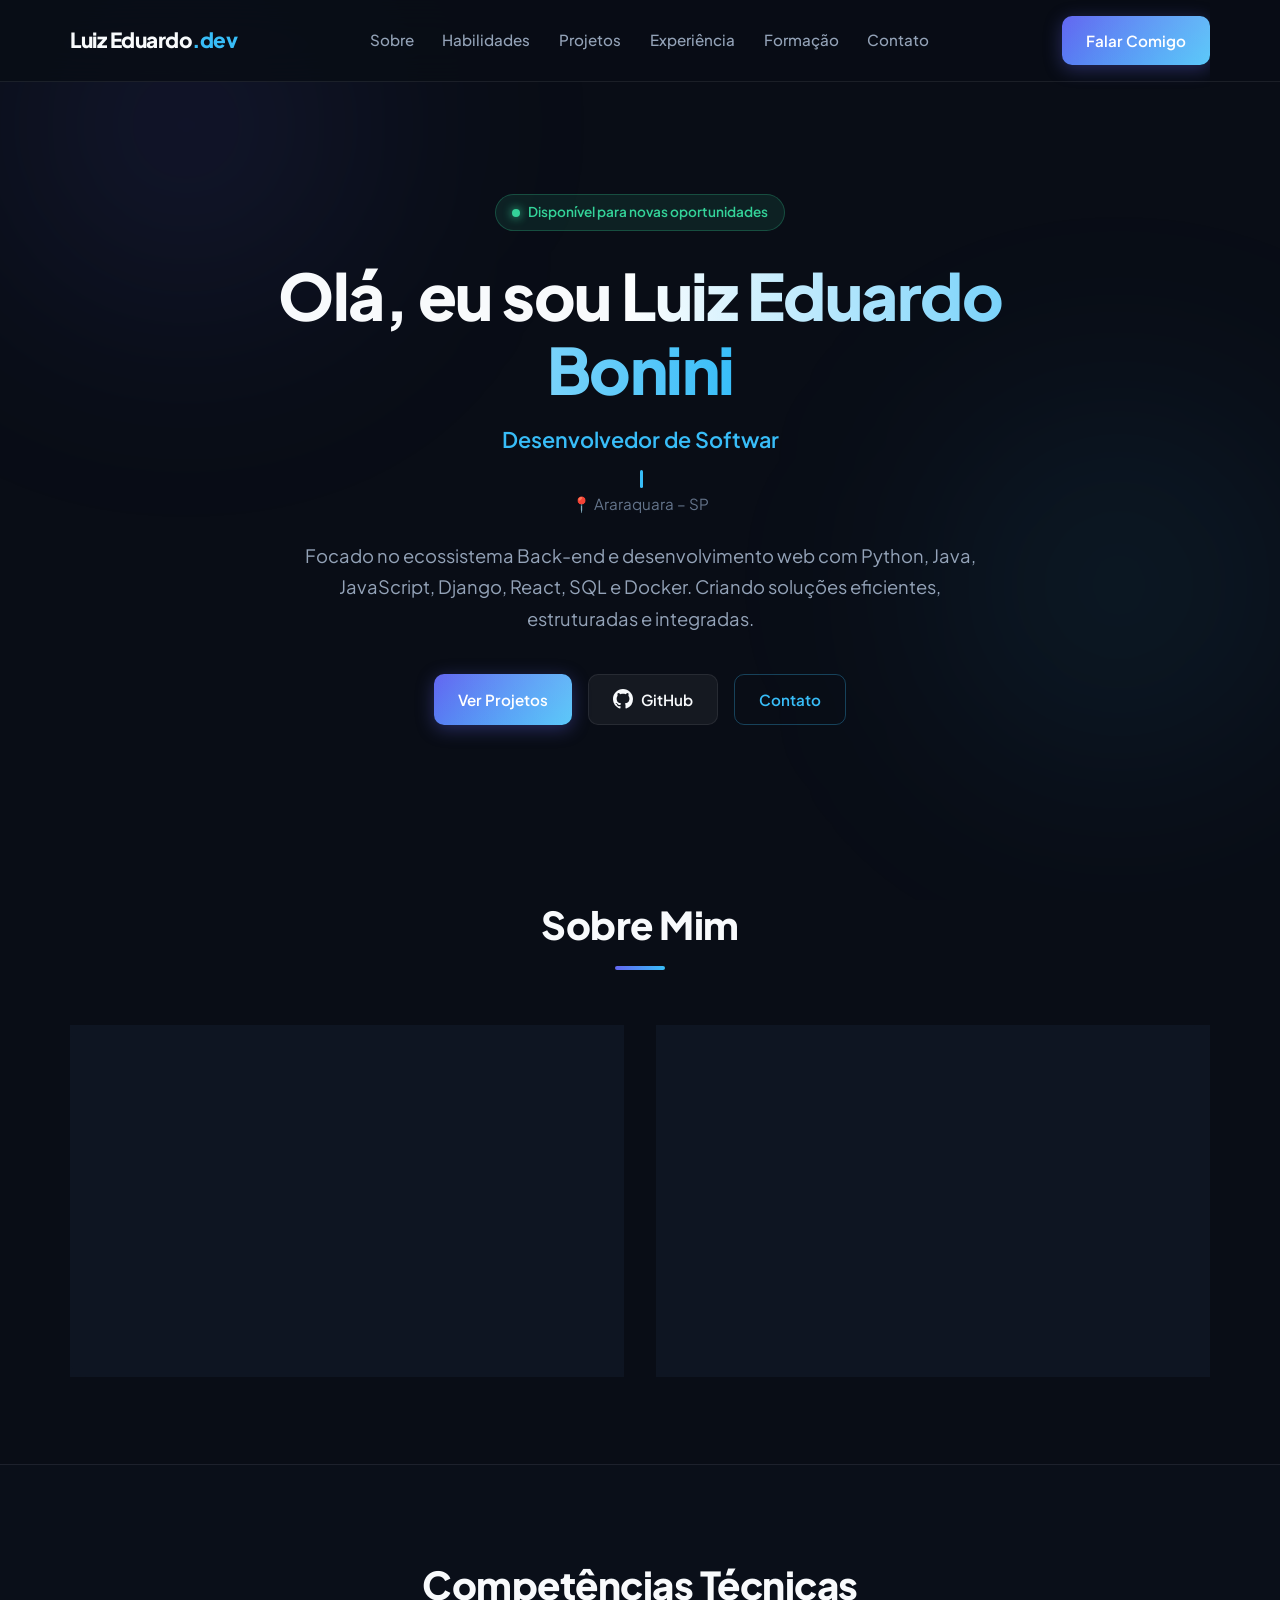
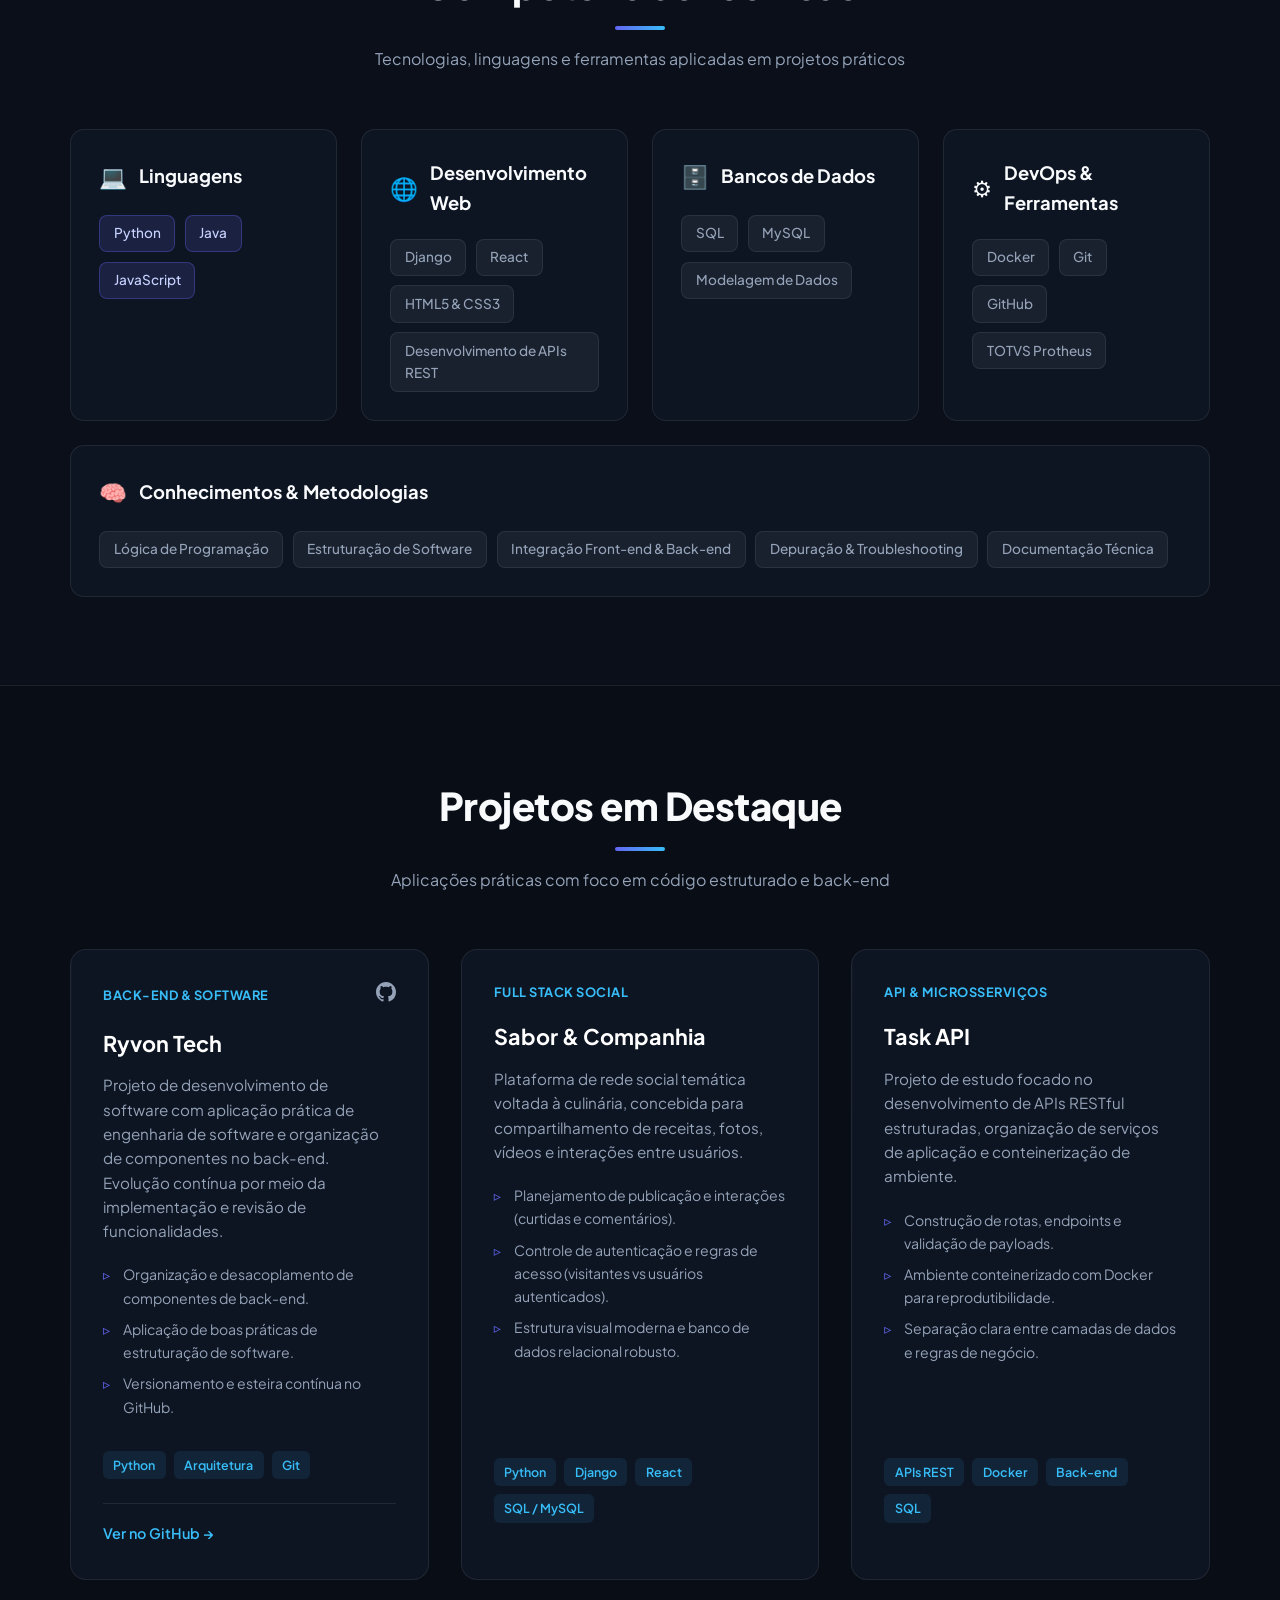
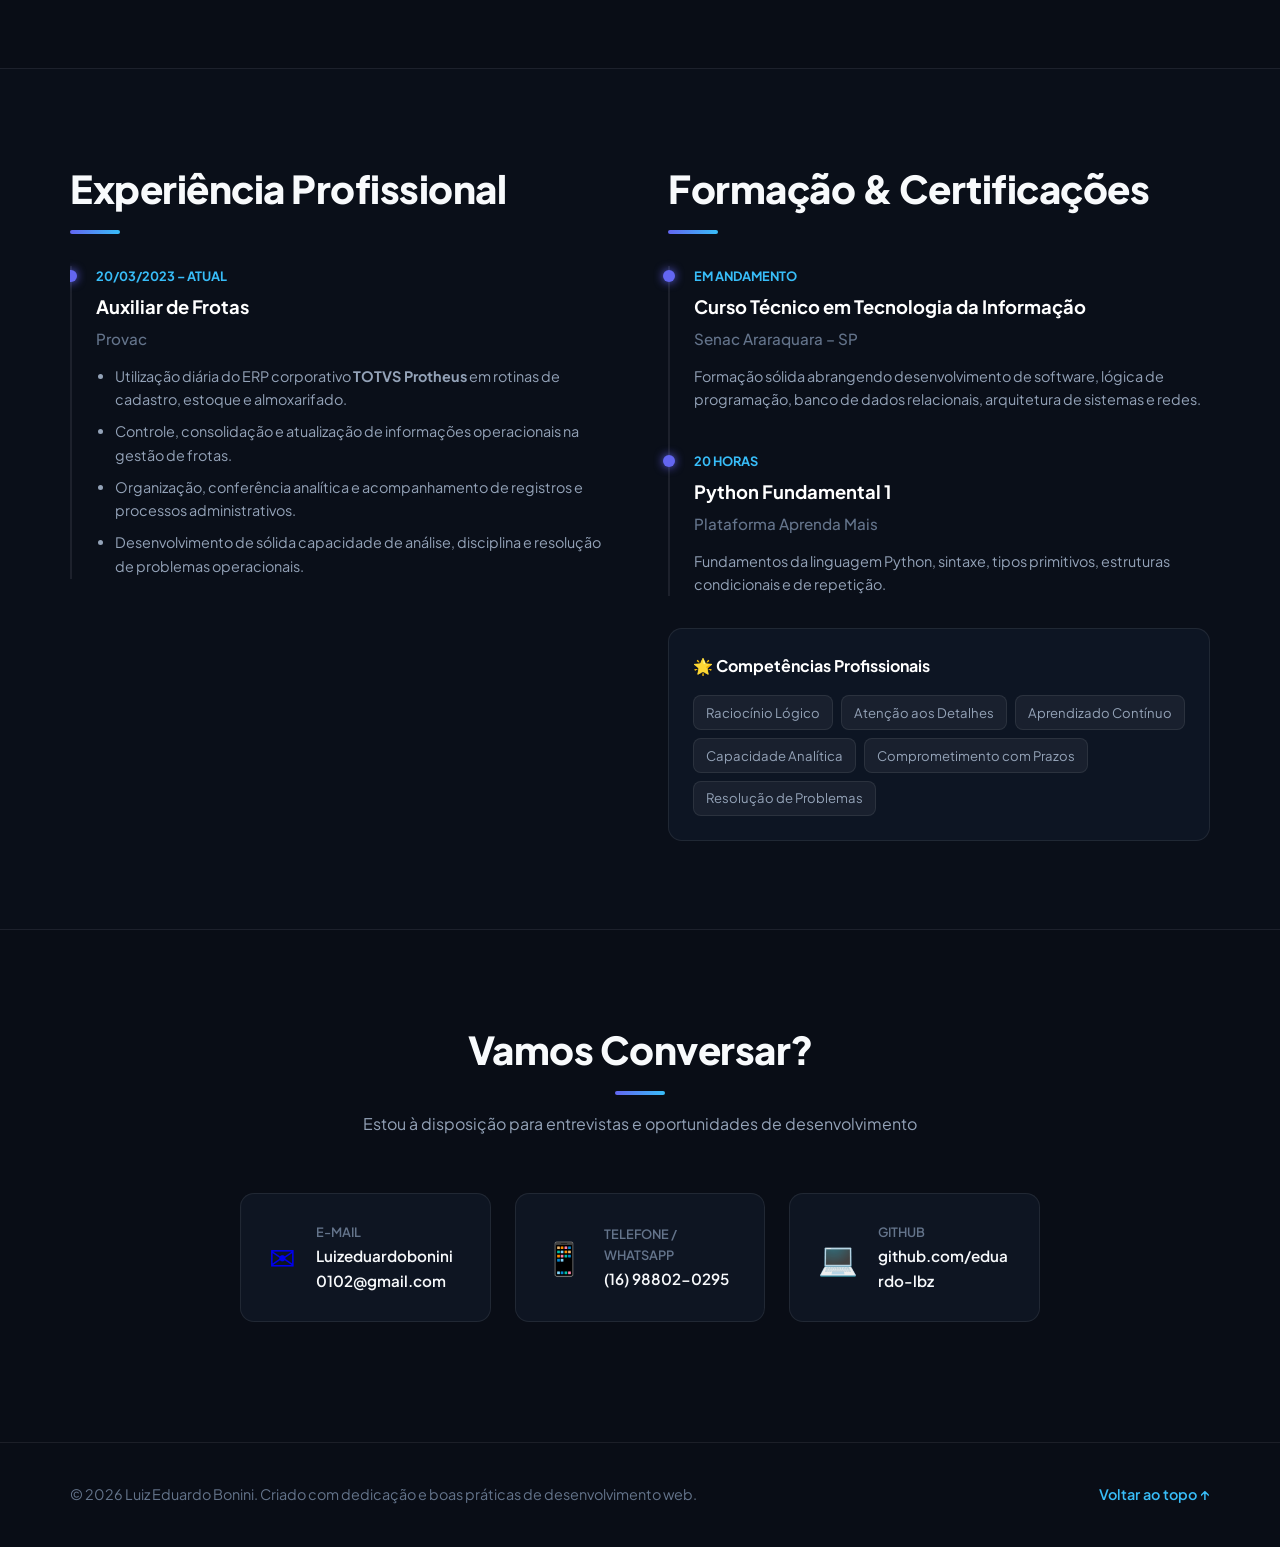
<file: index.html>
<!DOCTYPE html>
<html lang="pt-BR">
<head>
  <meta charset="UTF-8">
  <meta name="viewport" content="width=device-width, initial-scale=1.0">
  <meta name="description" content="Currículo Web e Portfólio de Luiz Eduardo Bonini - Desenvolvedor de Software Júnior | Back-end | Web.">
  <title>Luiz Eduardo Bonini | Desenvolvedor de Software Júnior</title>
  <link rel="preconnect" href="https://fonts.googleapis.com">
  <link rel="preconnect" href="https://fonts.gstatic.com" crossorigin>
  <link href="https://fonts.googleapis.com/css2?family=Plus+Jakarta+Sans:wght@300;400;500;600;700;800&display=swap" rel="stylesheet">
  <link rel="stylesheet" href="style.css">
</head>
<body>
  <!-- Efeitos de iluminação de fundo -->
  <div class="glow-wrapper">
    <div class="bg-glow glow-1"></div>
    <div class="bg-glow glow-2"></div>
  </div>

  <!-- Header / Navbar -->
  <header class="header">
    <div class="container nav-container">
      <a href="#inicio" class="logo">Luiz Eduardo<span>.dev</span></a>
      <nav>
        <ul class="nav-links">
          <li><a href="#sobre">Sobre</a></li>
          <li><a href="#habilidades">Habilidades</a></li>
          <li><a href="#projetos">Projetos</a></li>
          <li><a href="#experiencia">Experiência</a></li>
          <li><a href="#formacao">Formação</a></li>
          <li><a href="#contato">Contato</a></li>
        </ul>
      </nav>
      <a href="mailto:Luizeduardobonini0102@gmail.com" class="btn btn-primary nav-btn">Falar Comigo</a>
    </div>
  </header>

  <main>
    <!-- Seção Hero / Apresentação -->
    <section id="inicio" class="hero section">
      <div class="container hero-content">
        <div class="hero-badge">
          <span class="status-dot"></span> Disponível para novas oportunidades
        </div>
        <h1 class="hero-title">
          Olá, eu sou <span class="text-gradient">Luiz Eduardo Bonini</span>
        </h1>
        <p class="hero-role">Desenvolvedor de Software Júnior | Back-end | Web</p>
        <p class="hero-location">📍 Araraquara – SP</p>
        <p class="hero-subtitle">
          Focado no ecossistema Back-end e desenvolvimento web com Python, Java, JavaScript, Django, React, SQL e Docker. Criando soluções eficientes, estruturadas e integradas.
        </p>
        <div class="hero-actions">
          <a href="#projetos" class="btn btn-primary">Ver Projetos</a>
          <a href="https://github.com/eduardo-lbz" target="_blank" rel="noopener noreferrer" class="btn btn-secondary">
            <svg class="btn-icon" width="20" height="20" viewBox="0 0 24 24" fill="currentColor">
              <path d="M12 0C5.37 0 0 5.37 0 12c0 5.31 3.435 9.795 8.205 11.385.6.105.825-.255.825-.57 0-.285-.015-1.23-.015-2.235-3.015.555-3.795-.735-4.035-1.41-.135-.345-.72-1.41-1.23-1.695-.42-.225-1.02-.78-.015-.795.945-.015 1.62.87 1.845 1.23 1.08 1.815 2.805 1.305 3.495.99.105-.78.42-1.305.765-1.605-2.67-.3-5.46-1.335-5.46-5.925 0-1.305.465-2.385 1.23-3.225-.12-.3-.54-1.53.12-3.18 0 0 1.005-.315 3.3 1.23.96-.27 1.98-.405 3-.405s2.04.135 3 .405c2.295-1.56 3.3-1.23 3.3-1.23.66 1.65.24 2.88.12 3.18.765.84 1.23 1.905 1.23 3.225 0 4.605-2.805 5.625-5.475 5.925.435.375.81 1.095.81 2.22 0 1.605-.015 2.895-.015 3.3 0 .315.225.69.825.57A12.02 12.02 0 0024 12c0-6.63-5.37-12-12-12z"/>
            </svg>
            GitHub
          </a>
          <a href="#contato" class="btn btn-outline">Contato</a>
        </div>
      </div>
    </section>

    <!-- Seção Sobre & Objetivo -->
    <section id="sobre" class="section">
      <div class="container">
        <div class="section-header">
          <h2 class="section-title">Sobre Mim</h2>
          <div class="title-underline"></div>
        </div>
        <div class="about-grid">
          <div class="about-card">
            <h3 class="about-heading">🎯 Objetivo Profissional</h3>
            <p>
              Atuar na área de Desenvolvimento de Software com foco em desenvolvimento back-end e aplicações web, aplicando conhecimentos em <strong>Python, Java, JavaScript, Django, React, SQL e Docker</strong>. Busco uma oportunidade para desenvolver minhas habilidades técnicas, contribuir com projetos reais e crescer profissionalmente na área de Tecnologia da Informação.
            </p>
          </div>
          <div class="about-card">
            <h3 class="about-heading">💼 Resumo Profissional</h3>
            <p>
              Profissional com experiência em rotinas administrativas e operacionais, gestão de informações e utilização de sistemas corporativos (TOTVS Protheus). Estudante de formação técnica em Tecnologia da Informação pelo Senac Araraquara.
            </p>
            <p style="margin-top: 1rem;">
              Experiência prática em projetos pessoais de software, foco em arquitetura back-end, integração entre sistemas e APIs. Perfil organizado, analítico, com facilidade de aprendizado e comprometimento com as melhores práticas de código limpo.
            </p>
          </div>
        </div>
      </div>
    </section>

    <!-- Seção Habilidades / Competências Técnicas -->
    <section id="habilidades" class="section section-dark">
      <div class="container">
        <div class="section-header">
          <h2 class="section-title">Competências Técnicas</h2>
          <div class="title-underline"></div>
          <p class="section-subtitle">Tecnologias, linguagens e ferramentas aplicadas em projetos práticos</p>
        </div>

        <div class="skills-grid">
          <div class="skill-category">
            <div class="skill-icon-header">
              <span class="category-icon">💻</span>
              <h3>Linguagens</h3>
            </div>
            <div class="skill-tags">
              <span class="skill-tag highlight">Python</span>
              <span class="skill-tag highlight">Java</span>
              <span class="skill-tag highlight">JavaScript</span>
            </div>
          </div>

          <div class="skill-category">
            <div class="skill-icon-header">
              <span class="category-icon">🌐</span>
              <h3>Desenvolvimento Web</h3>
            </div>
            <div class="skill-tags">
              <span class="skill-tag">Django</span>
              <span class="skill-tag">React</span>
              <span class="skill-tag">HTML5 & CSS3</span>
              <span class="skill-tag">Desenvolvimento de APIs REST</span>
            </div>
          </div>

          <div class="skill-category">
            <div class="skill-icon-header">
              <span class="category-icon">🗄️</span>
              <h3>Bancos de Dados</h3>
            </div>
            <div class="skill-tags">
              <span class="skill-tag">SQL</span>
              <span class="skill-tag">MySQL</span>
              <span class="skill-tag">Modelagem de Dados</span>
            </div>
          </div>

          <div class="skill-category">
            <div class="skill-icon-header">
              <span class="category-icon">⚙️</span>
              <h3>DevOps & Ferramentas</h3>
            </div>
            <div class="skill-tags">
              <span class="skill-tag">Docker</span>
              <span class="skill-tag">Git</span>
              <span class="skill-tag">GitHub</span>
              <span class="skill-tag">TOTVS Protheus</span>
            </div>
          </div>

          <div class="skill-category full-width">
            <div class="skill-icon-header">
              <span class="category-icon">🧠</span>
              <h3>Conhecimentos & Metodologias</h3>
            </div>
            <div class="skill-tags">
              <span class="skill-tag">Lógica de Programação</span>
              <span class="skill-tag">Estruturação de Software</span>
              <span class="skill-tag">Integração Front-end & Back-end</span>
              <span class="skill-tag">Depuração & Troubleshooting</span>
              <span class="skill-tag">Documentação Técnica</span>
            </div>
          </div>
        </div>
      </div>
    </section>

    <!-- Seção Projetos -->
    <section id="projetos" class="section">
      <div class="container">
        <div class="section-header">
          <h2 class="section-title">Projetos em Destaque</h2>
          <div class="title-underline"></div>
          <p class="section-subtitle">Aplicações práticas com foco em código estruturado e back-end</p>
        </div>

        <div class="projects-grid">
          <!-- Projeto 1: Ryvon Tech -->
          <div class="project-card">
            <div class="project-header">
              <span class="project-type">Back-end & Software</span>
              <div class="project-links">
                <a href="https://github.com/eduardo-lbz/Ryvon-Tech" target="_blank" rel="noopener noreferrer" title="Repositório GitHub">
                  <svg width="20" height="20" fill="currentColor" viewBox="0 0 24 24"><path d="M12 0C5.37 0 0 5.37 0 12c0 5.31 3.435 9.795 8.205 11.385.6.105.825-.255.825-.57 0-.285-.015-1.23-.015-2.235-3.015.555-3.795-.735-4.035-1.41-.135-.345-.72-1.41-1.23-1.695-.42-.225-1.02-.78-.015-.795.945-.015 1.62.87 1.845 1.23 1.08 1.815 2.805 1.305 3.495.99.105-.78.42-1.305.765-1.605-2.67-.3-5.46-1.335-5.46-5.925 0-1.305.465-2.385 1.23-3.225-.12-.3-.54-1.53.12-3.18 0 0 1.005-.315 3.3 1.23.96-.27 1.98-.405 3-.405s2.04.135 3 .405c2.295-1.56 3.3-1.23 3.3-1.23.66 1.65.24 2.88.12 3.18.765.84 1.23 1.905 1.23 3.225 0 4.605-2.805 5.625-5.475 5.925.435.375.81 1.095.81 2.22 0 1.605-.015 2.895-.015 3.3 0 .315.225.69.825.57A12.02 12.02 0 0024 12c0-6.63-5.37-12-12-12z"/></svg>
                </a>
              </div>
            </div>
            <h3 class="project-title">Ryvon Tech</h3>
            <p class="project-description">
              Projeto de desenvolvimento de software com aplicação prática de engenharia de software e organização de componentes no back-end. Evolução contínua por meio da implementação e revisão de funcionalidades.
            </p>
            <ul class="project-highlights">
              <li>Organização e desacoplamento de componentes de back-end.</li>
              <li>Aplicação de boas práticas de estruturação de software.</li>
              <li>Versionamento e esteira contínua no GitHub.</li>
            </ul>
            <div class="project-techs">
              <span>Python</span>
              <span>Arquitetura</span>
              <span>Git</span>
            </div>
            <div class="project-footer">
              <a href="https://github.com/eduardo-lbz/Ryvon-Tech" target="_blank" rel="noopener noreferrer" class="link-arrow">Ver no GitHub →</a>
            </div>
          </div>

          <!-- Projeto 2: Sabor & Companhia -->
          <div class="project-card">
            <div class="project-header">
              <span class="project-type">Full Stack Social</span>
            </div>
            <h3 class="project-title">Sabor & Companhia</h3>
            <p class="project-description">
              Plataforma de rede social temática voltada à culinária, concebida para compartilhamento de receitas, fotos, vídeos e interações entre usuários.
            </p>
            <ul class="project-highlights">
              <li>Planejamento de publicação e interações (curtidas e comentários).</li>
              <li>Controle de autenticação e regras de acesso (visitantes vs usuários autenticados).</li>
              <li>Estrutura visual moderna e banco de dados relacional robusto.</li>
            </ul>
            <div class="project-techs">
              <span>Python</span>
              <span>Django</span>
              <span>React</span>
              <span>SQL / MySQL</span>
            </div>
          </div>

          <!-- Projeto 3: Task API -->
          <div class="project-card">
            <div class="project-header">
              <span class="project-type">API & Microsserviços</span>
            </div>
            <h3 class="project-title">Task API</h3>
            <p class="project-description">
              Projeto de estudo focado no desenvolvimento de APIs RESTful estruturadas, organização de serviços de aplicação e conteinerização de ambiente.
            </p>
            <ul class="project-highlights">
              <li>Construção de rotas, endpoints e validação de payloads.</li>
              <li>Ambiente conteinerizado com Docker para reprodutibilidade.</li>
              <li>Separação clara entre camadas de dados e regras de negócio.</li>
            </ul>
            <div class="project-techs">
              <span>APIs REST</span>
              <span>Docker</span>
              <span>Back-end</span>
              <span>SQL</span>
            </div>
          </div>
        </div>
      </div>
    </section>

    <!-- Seção Experiência & Formação -->
    <section id="experiencia" class="section section-dark">
      <div class="container">
        <div class="timeline-wrapper">
          <!-- Coluna Experiência -->
          <div class="timeline-column">
            <div class="section-header left-aligned">
              <h2 class="section-title">Experiência Profissional</h2>
              <div class="title-underline"></div>
            </div>
            <div class="timeline">
              <div class="timeline-item">
                <div class="timeline-badge"></div>
                <div class="timeline-date">20/03/2023 – Atual</div>
                <h3 class="timeline-role">Auxiliar de Frotas</h3>
                <h4 class="timeline-company">Provac</h4>
                <ul class="timeline-list">
                  <li>Utilização diária do ERP corporativo <strong>TOTVS Protheus</strong> em rotinas de cadastro, estoque e almoxarifado.</li>
                  <li>Controle, consolidação e atualização de informações operacionais na gestão de frotas.</li>
                  <li>Organização, conferência analítica e acompanhamento de registros e processos administrativos.</li>
                  <li>Desenvolvimento de sólida capacidade de análise, disciplina e resolução de problemas operacionais.</li>
                </ul>
              </div>
            </div>
          </div>

          <!-- Coluna Formação e Cursos -->
          <div class="timeline-column" id="formacao">
            <div class="section-header left-aligned">
              <h2 class="section-title">Formação & Certificações</h2>
              <div class="title-underline"></div>
            </div>
            <div class="timeline">
              <div class="timeline-item">
                <div class="timeline-badge"></div>
                <div class="timeline-date">Em andamento</div>
                <h3 class="timeline-role">Curso Técnico em Tecnologia da Informação</h3>
                <h4 class="timeline-company">Senac Araraquara – SP</h4>
                <p class="timeline-desc">
                  Formação sólida abrangendo desenvolvimento de software, lógica de programação, banco de dados relacionais, arquitetura de sistemas e redes.
                </p>
              </div>

              <div class="timeline-item">
                <div class="timeline-badge"></div>
                <div class="timeline-date">20 Horas</div>
                <h3 class="timeline-role">Python Fundamental 1</h3>
                <h4 class="timeline-company">Plataforma Aprenda Mais</h4>
                <p class="timeline-desc">
                  Fundamentos da linguagem Python, sintaxe, tipos primitivos, estruturas condicionais e de repetição.
                </p>
              </div>
            </div>

            <!-- Competências Comportamentais -->
            <div class="soft-skills-box">
              <h3 class="soft-skills-title">🌟 Competências Profissionais</h3>
              <div class="soft-tags">
                <span>Raciocínio Lógico</span>
                <span>Atenção aos Detalhes</span>
                <span>Aprendizado Contínuo</span>
                <span>Capacidade Analítica</span>
                <span>Comprometimento com Prazos</span>
                <span>Resolução de Problemas</span>
              </div>
            </div>
          </div>
        </div>
      </div>
    </section>

    <!-- Seção Contato -->
    <section id="contato" class="section">
      <div class="container contact-container">
        <div class="section-header">
          <h2 class="section-title">Vamos Conversar?</h2>
          <div class="title-underline"></div>
          <p class="section-subtitle">Estou à disposição para entrevistas e oportunidades de desenvolvimento</p>
        </div>

        <div class="contact-cards">
          <a href="mailto:Luizeduardobonini0102@gmail.com" class="contact-card">
            <div class="contact-icon">✉️</div>
            <div class="contact-info">
              <span class="contact-label">E-mail</span>
              <span class="contact-value">Luizeduardobonini0102@gmail.com</span>
            </div>
          </a>

          <a href="https://wa.me/5516988020295" target="_blank" rel="noopener noreferrer" class="contact-card">
            <div class="contact-icon">📱</div>
            <div class="contact-info">
              <span class="contact-label">Telefone / WhatsApp</span>
              <span class="contact-value">(16) 98802-0295</span>
            </div>
          </a>

          <a href="https://github.com/eduardo-lbz" target="_blank" rel="noopener noreferrer" class="contact-card">
            <div class="contact-icon">💻</div>
            <div class="contact-info">
              <span class="contact-label">GitHub</span>
              <span class="contact-value">github.com/eduardo-lbz</span>
            </div>
          </a>
        </div>
      </div>
    </section>
  </main>

  <!-- Rodapé -->
  <footer class="footer">
    <div class="container footer-content">
      <p>&copy; 2026 Luiz Eduardo Bonini. Criado com dedicação e boas práticas de desenvolvimento web.</p>
      <div class="footer-links">
        <a href="#inicio">Voltar ao topo ↑</a>
      </div>
    </div>
  </footer>

  <script src="script.js"></script>
</body>
</html>
</file>
<file: style.css>
:root {
  --bg-dark: #090d16;
  --bg-card: rgba(17, 24, 39, 0.75);
  --bg-card-hover: rgba(24, 33, 54, 0.9);
  --border-color: rgba(255, 255, 255, 0.08);
  --border-focus: rgba(99, 102, 241, 0.4);
  --text-primary: #f8fafc;
  --text-secondary: #94a3b8;
  --text-muted: #64748b;
  --primary: #6366f1;
  --primary-hover: #4f46e5;
  --accent: #38bdf8;
  --accent-purple: #a855f7;
  --font-family: 'Plus Jakarta Sans', system-ui, -apple-system, sans-serif;
  --transition: all 0.25s cubic-bezier(0.4, 0, 0.2, 1);
}

* {
  margin: 0;
  padding: 0;
  box-sizing: border-box;
  max-width: 100%;
}

html {
  scroll-behavior: smooth;
  overflow-x: hidden;
}

body {
  font-family: var(--font-family);
  background-color: var(--bg-dark);
  color: var(--text-primary);
  line-height: 1.65;
  overflow-x: hidden;
  width: 100%;
  max-width: 100vw;
  position: relative;
  min-height: 100vh;
}

/* Efeitos Luminosos de Fundo */
.glow-wrapper {
  position: fixed;
  inset: 0;
  overflow: hidden;
  pointer-events: none;
  z-index: -1;
}

.bg-glow {
  position: absolute;
  border-radius: 50%;
  filter: blur(120px);
  pointer-events: none;
}

.glow-1 {
  top: -100px;
  left: -5%;
  width: min(500px, 70vw);
  height: min(450px, 70vw);
  background: radial-gradient(circle, rgba(99, 102, 241, 0.2) 0%, transparent 70%);
}

.glow-2 {
  top: 40vh;
  right: -5%;
  width: min(450px, 70vw);
  height: min(450px, 70vw);
  background: radial-gradient(circle, rgba(56, 189, 248, 0.15) 0%, transparent 70%);
}

.container {
  width: 90%;
  max-width: 1140px;
  margin: 0 auto;
  overflow-x: clip;
}

/* Header & Navegação */
.header {
  position: sticky;
  top: 0;
  backdrop-filter: blur(16px);
  -webkit-backdrop-filter: blur(16px);
  background-color: rgba(9, 13, 22, 0.85);
  border-bottom: 1px solid var(--border-color);
  z-index: 100;
  padding: 1rem 0;
}

.nav-container {
  display: flex;
  align-items: center;
  justify-content: space-between;
}

.logo {
  font-size: 1.3rem;
  font-weight: 800;
  color: var(--text-primary);
  text-decoration: none;
  letter-spacing: -0.5px;
}

.logo span {
  color: var(--accent);
}

.nav-links {
  display: flex;
  list-style: none;
  gap: 1.8rem;
}

.nav-links a {
  text-decoration: none;
  color: var(--text-secondary);
  font-weight: 500;
  font-size: 0.95rem;
  transition: var(--transition);
}

.nav-links a:hover {
  color: var(--text-primary);
}

.nav-btn {
  padding: 0.5rem 1.1rem;
  font-size: 0.88rem;
}

/* Botões */
.btn {
  display: inline-flex;
  align-items: center;
  justify-content: center;
  gap: 0.5rem;
  padding: 0.75rem 1.5rem;
  font-size: 0.95rem;
  font-weight: 600;
  border-radius: 10px;
  text-decoration: none;
  cursor: pointer;
  transition: var(--transition);
  border: none;
}

.btn-primary {
  background: linear-gradient(135deg, var(--primary), var(--accent));
  color: #fff;
  box-shadow: 0 4px 18px rgba(99, 102, 241, 0.35);
}

.btn-primary:hover {
  transform: translateY(-2px);
  box-shadow: 0 8px 25px rgba(99, 102, 241, 0.5);
}

.btn-secondary {
  background: rgba(255, 255, 255, 0.05);
  color: var(--text-primary);
  border: 1px solid var(--border-color);
}

.btn-secondary:hover {
  background: rgba(255, 255, 255, 0.1);
  transform: translateY(-2px);
  border-color: rgba(255, 255, 255, 0.2);
}

.btn-outline {
  background: transparent;
  color: var(--accent);
  border: 1px solid rgba(56, 189, 248, 0.3);
}

.btn-outline:hover {
  background: rgba(56, 189, 248, 0.1);
  transform: translateY(-2px);
}

.btn-icon {
  flex-shrink: 0;
}

/* Seções Gerais */
.section {
  padding: 5.5rem 0;
}

.section-dark {
  background: rgba(12, 17, 29, 0.6);
  border-top: 1px solid var(--border-color);
  border-bottom: 1px solid var(--border-color);
}

.section-header {
  text-align: center;
  margin-bottom: 3.5rem;
}

.section-header.left-aligned {
  text-align: left;
  margin-bottom: 2rem;
}

.section-title {
  font-size: clamp(1.8rem, 3.5vw, 2.4rem);
  font-weight: 800;
  letter-spacing: -0.5px;
}

.title-underline {
  width: 0;
  height: 4px;
  background: linear-gradient(90deg, var(--primary), var(--accent));
  border-radius: 4px;
  margin: 0.6rem auto 1rem;
  transition: width 0.8s cubic-bezier(0.4, 0, 0.2, 1);
}

.section-header.left-aligned .title-underline {
  margin-left: 0;
}

.section-subtitle {
  color: var(--text-secondary);
  font-size: 1rem;
  max-width: 600px;
  margin: 0 auto;
}

/* Seção Hero */
.hero {
  padding: 7rem 0 5rem;
  text-align: center;
}

.hero-content {
  max-width: 820px;
}

.hero-badge {
  display: inline-flex;
  align-items: center;
  gap: 0.5rem;
  padding: 0.4rem 1rem;
  font-size: 0.85rem;
  font-weight: 600;
  color: #34d399;
  background: rgba(52, 211, 153, 0.1);
  border: 1px solid rgba(52, 211, 153, 0.25);
  border-radius: 50px;
  margin-bottom: 1.75rem;
}

.status-dot {
  width: 8px;
  height: 8px;
  border-radius: 50%;
  background-color: #34d399;
  box-shadow: 0 0 10px #34d399;
  display: inline-block;
}

.hero-title {
  font-size: clamp(2.5rem, 5.5vw, 4rem);
  font-weight: 800;
  line-height: 1.15;
  letter-spacing: -1.5px;
  margin-bottom: 1rem;
}

.text-gradient {
  background: linear-gradient(270deg, #fff, var(--accent), var(--accent-purple), var(--accent), #fff);
  background-size: 400% 400%;
  -webkit-background-clip: text;
  background-clip: text;
  -webkit-text-fill-color: transparent;
  animation: gradientFlow 6s ease infinite;
}

.hero-role {
  font-size: 1.35rem;
  font-weight: 600;
  color: var(--accent);
  margin-bottom: 0.4rem;
}

.hero-location {
  font-size: 0.95rem;
  color: var(--text-muted);
  margin-bottom: 1.5rem;
}

.hero-subtitle {
  font-size: 1.15rem;
  color: var(--text-secondary);
  line-height: 1.7;
  max-width: 700px;
  margin: 0 auto 2.5rem;
}

.hero-actions {
  display: flex;
  gap: 1rem;
  justify-content: center;
  flex-wrap: wrap;
}

/* Seção Sobre */
.about-grid {
  display: grid;
  grid-template-columns: repeat(auto-fit, minmax(min(320px, 100%), 1fr));
  gap: 2rem;
}

.about-card {
  background: var(--bg-card);
  border: 1px solid var(--border-color);
  padding: 2.2rem;
  border-radius: 16px;
  backdrop-filter: blur(10px);
  transition: var(--transition);
  position: relative;
}

.about-card:hover {
  border-color: var(--border-focus);
  transform: translateY(-3px);
}

.about-heading {
  font-size: 1.25rem;
  margin-bottom: 1rem;
  color: #fff;
}

.about-card p {
  color: var(--text-secondary);
  font-size: 0.98rem;
  line-height: 1.7;
}

.about-card strong {
  color: var(--text-primary);
}

/* Seção Habilidades */
.skills-grid {
  display: grid;
  grid-template-columns: repeat(auto-fit, minmax(min(250px, 100%), 1fr));
  gap: 1.5rem;
}

.skill-category {
  background: var(--bg-card);
  border: 1px solid var(--border-color);
  padding: 1.75rem;
  border-radius: 14px;
  transition: var(--transition);
  position: relative;
}

.skill-category:hover {
  border-color: var(--border-focus);
  background: var(--bg-card-hover);
}

.skill-category.full-width {
  grid-column: 1 / -1;
}

.skill-icon-header {
  display: flex;
  align-items: center;
  gap: 0.75rem;
  margin-bottom: 1.25rem;
}

.category-icon {
  font-size: 1.4rem;
}

.skill-icon-header h3 {
  font-size: 1.15rem;
  font-weight: 700;
}

.skill-tags {
  display: flex;
  flex-wrap: wrap;
  gap: 0.6rem;
}

.skill-tag {
  background: rgba(255, 255, 255, 0.05);
  border: 1px solid var(--border-color);
  padding: 0.4rem 0.85rem;
  font-size: 0.85rem;
  font-weight: 500;
  border-radius: 8px;
  color: var(--text-secondary);
  transition: var(--transition);
}

.skill-tag.highlight {
  background: rgba(99, 102, 241, 0.15);
  border-color: rgba(99, 102, 241, 0.35);
  color: #c7d2fe;
}

.skill-category:hover .skill-tag {
  border-color: rgba(255, 255, 255, 0.15);
  color: var(--text-primary);
}

/* Seção Projetos */
.projects-grid {
  display: grid;
  grid-template-columns: repeat(auto-fit, minmax(min(320px, 100%), 1fr));
  gap: 2rem;
}

.project-card {
  background: var(--bg-card);
  border: 1px solid var(--border-color);
  border-radius: 16px;
  padding: 2rem;
  display: flex;
  flex-direction: column;
  transition: var(--transition);
  position: relative;
}

.project-card:hover {
  transform: translateY(-5px);
  border-color: var(--border-focus);
  box-shadow: 0 15px 35px rgba(0, 0, 0, 0.4);
}

.project-header {
  display: flex;
  justify-content: space-between;
  align-items: center;
  margin-bottom: 1rem;
}

.project-type {
  font-size: 0.8rem;
  font-weight: 700;
  text-transform: uppercase;
  letter-spacing: 0.5px;
  color: var(--accent);
}

.project-links a {
  color: var(--text-secondary);
  transition: var(--transition);
}

.project-links a:hover {
  color: #fff;
}

.project-title {
  font-size: 1.35rem;
  margin-bottom: 0.75rem;
  color: #fff;
}

.project-description {
  color: var(--text-secondary);
  font-size: 0.95rem;
  margin-bottom: 1.25rem;
  line-height: 1.6;
}

.project-highlights {
  list-style: none;
  margin-bottom: 1.5rem;
  flex-grow: 1;
}

.project-highlights li {
  font-size: 0.88rem;
  color: var(--text-secondary);
  margin-bottom: 0.5rem;
  position: relative;
  padding-left: 1.25rem;
}

.project-highlights li::before {
  content: "▹";
  position: absolute;
  left: 0;
  color: var(--primary);
}

.project-techs {
  display: flex;
  flex-wrap: wrap;
  gap: 0.5rem;
  margin-bottom: 1.5rem;
}

.project-techs span {
  font-size: 0.78rem;
  background: rgba(56, 189, 248, 0.1);
  color: var(--accent);
  padding: 0.25rem 0.65rem;
  border-radius: 6px;
  font-weight: 600;
}

.project-footer {
  border-top: 1px solid var(--border-color);
  padding-top: 1rem;
}

.link-arrow {
  color: var(--accent);
  text-decoration: none;
  font-size: 0.9rem;
  font-weight: 600;
  display: inline-flex;
  align-items: center;
  gap: 0.25rem;
  transition: var(--transition);
}

.link-arrow:hover {
  gap: 0.5rem;
  color: #fff;
}

/* Timeline: Experiência & Formação */
.timeline-wrapper {
  display: grid;
  grid-template-columns: repeat(auto-fit, minmax(min(320px, 100%), 1fr));
  gap: 3.5rem;
}

.timeline {
  position: relative;
  border-left: 2px solid var(--border-color);
  padding-left: 1.5rem;
  margin-bottom: 2rem;
}

.timeline-item {
  position: relative;
  margin-bottom: 2.5rem;
}

.timeline-item:last-child {
  margin-bottom: 0;
}

.timeline-badge {
  position: absolute;
  left: -1.95rem;
  top: 0.25rem;
  width: 12px;
  height: 12px;
  background: var(--primary);
  border-radius: 50%;
  box-shadow: 0 0 10px var(--primary);
}

.timeline-date {
  font-size: 0.8rem;
  font-weight: 700;
  color: var(--accent);
  text-transform: uppercase;
  margin-bottom: 0.35rem;
}

.timeline-role {
  font-size: 1.15rem;
  color: #fff;
  margin-bottom: 0.2rem;
}

.timeline-company {
  font-size: 0.95rem;
  color: var(--text-muted);
  font-weight: 500;
  margin-bottom: 0.85rem;
}

.timeline-list {
  list-style: disc;
  padding-left: 1.2rem;
  color: var(--text-secondary);
  font-size: 0.9rem;
}

.timeline-list li {
  margin-bottom: 0.5rem;
}

.timeline-desc {
  color: var(--text-secondary);
  font-size: 0.9rem;
  line-height: 1.6;
}

/* Soft Skills Box */
.soft-skills-box {
  background: var(--bg-card);
  border: 1px solid var(--border-color);
  border-radius: 14px;
  padding: 1.5rem;
}

.soft-skills-title {
  font-size: 1rem;
  margin-bottom: 1rem;
  color: #fff;
}

.soft-tags {
  display: flex;
  flex-wrap: wrap;
  gap: 0.5rem;
}

.soft-tags span {
  font-size: 0.82rem;
  background: rgba(255, 255, 255, 0.05);
  border: 1px solid var(--border-color);
  padding: 0.35rem 0.75rem;
  border-radius: 8px;
  color: var(--text-secondary);
}

/* Seção Contato */
.contact-container {
  max-width: 800px;
}

.contact-cards {
  display: grid;
  grid-template-columns: repeat(auto-fit, minmax(min(240px, 100%), 1fr));
  gap: 1.5rem;
}

.contact-card {
  background: var(--bg-card);
  border: 1px solid var(--border-color);
  padding: 1.75rem;
  border-radius: 14px;
  display: flex;
  align-items: center;
  gap: 1.25rem;
  text-decoration: none;
  transition: var(--transition);
  position: relative;
}

.contact-card:hover {
  transform: translateY(-4px);
  border-color: var(--border-focus);
  background: var(--bg-card-hover);
}

.contact-icon {
  font-size: 2rem;
}

.contact-label {
  display: block;
  font-size: 0.8rem;
  color: var(--text-muted);
  text-transform: uppercase;
  font-weight: 600;
}

.contact-value {
  display: block;
  font-size: 0.95rem;
  font-weight: 600;
  color: var(--text-primary);
  word-break: break-all;
}

/* Footer */
.footer {
  border-top: 1px solid var(--border-color);
  padding: 2.5rem 0;
  margin-top: 2rem;
}

.footer-content {
  display: flex;
  justify-content: space-between;
  align-items: center;
  flex-wrap: wrap;
  gap: 1rem;
  color: var(--text-muted);
  font-size: 0.9rem;
}

.footer-links a {
  color: var(--accent);
  text-decoration: none;
  font-weight: 600;
  transition: var(--transition);
}

.footer-links a:hover {
  color: #fff;
}

/* ==========================================
   EFEITOS VISUAIS & ANIMAÇÕES
   ========================================== */

/* Gradiente animado no título */
@keyframes gradientFlow {
  0%   { background-position: 0% 50%; }
  50%  { background-position: 100% 50%; }
  100% { background-position: 0% 50%; }
}

/* Pulse no status dot */
@keyframes pulseDot {
  0%, 100% { box-shadow: 0 0 0 0 rgba(52, 211, 153, 0.7); }
  60%       { box-shadow: 0 0 0 8px rgba(52, 211, 153, 0); }
}

.status-dot {
  animation: pulseDot 2s ease-in-out infinite;
}

/* Hero badge flutuando */
@keyframes floatBadge {
  0%, 100% { transform: translateY(0px); }
  50%       { transform: translateY(-5px); }
}

.hero-badge {
  animation: floatBadge 3.5s ease-in-out infinite;
}

/* Shimmer nos botões primários */
@keyframes shimmerBtn {
  0%   { background-position: -200% center; }
  100% { background-position: 200% center; }
}

.btn-primary {
  position: relative;
  overflow: hidden;
}

.btn-primary::after {
  content: '';
  position: absolute;
  inset: 0;
  background: linear-gradient(
    90deg,
    transparent 0%,
    rgba(255, 255, 255, 0.18) 50%,
    transparent 100%
  );
  background-size: 200% 100%;
  animation: shimmerBtn 2.5s linear infinite;
  pointer-events: none;
  border-radius: inherit;
}

/* Light sweep nos cards ao hover */
.about-card,
.project-card,
.skill-category,
.contact-card {
  overflow: hidden;
}

.about-card::after,
.project-card::after,
.skill-category::after,
.contact-card::after {
  content: '';
  position: absolute;
  inset: 0;
  background: linear-gradient(
    115deg,
    transparent 0%,
    rgba(255, 255, 255, 0.05) 40%,
    rgba(255, 255, 255, 0.08) 50%,
    rgba(255, 255, 255, 0.05) 60%,
    transparent 100%
  );
  transform: translateX(-100%);
  transition: transform 0.6s ease;
  pointer-events: none;
}

.about-card:hover::after,
.project-card:hover::after,
.skill-category:hover::after,
.contact-card:hover::after {
  transform: translateX(100%);
}

/* Scroll Reveal */
@keyframes fadeInUp {
  from {
    opacity: 0;
    transform: translateY(35px);
  }
  to {
    opacity: 1;
    transform: translateY(0);
  }
}

@keyframes fadeInLeft {
  from {
    opacity: 0;
    transform: translateX(-35px);
  }
  to {
    opacity: 1;
    transform: translateX(0);
  }
}

.reveal {
  opacity: 0;
  transform: translateY(35px);
  transition: opacity 0.65s ease, transform 0.65s ease;
}

.reveal.visible {
  opacity: 1;
  transform: translateY(0);
}

.reveal-left {
  opacity: 0;
  transform: translateX(-35px);
  transition: opacity 0.65s ease, transform 0.65s ease;
}

.reveal-left.visible {
  opacity: 1;
  transform: translateX(0);
}

/* Stagger delays */
.stagger-1 { transition-delay: 0.1s !important; }
.stagger-2 { transition-delay: 0.2s !important; }
.stagger-3 { transition-delay: 0.3s !important; }
.stagger-4 { transition-delay: 0.4s !important; }
.stagger-5 { transition-delay: 0.5s !important; }

/* Título underline animado */
.title-underline.visible {
  width: 50px;
}

.section-header.left-aligned .title-underline.visible {
  width: 50px;
}

/* Cursor de digitação */
.typing-cursor {
  display: inline-block;
  width: 3px;
  height: 1.1em;
  background: var(--accent);
  margin-left: 3px;
  vertical-align: middle;
  border-radius: 2px;
  animation: blinkCursor 0.9s step-end infinite;
}

@keyframes blinkCursor {
  0%, 100% { opacity: 1; }
  50%       { opacity: 0; }
}

/* Active nav link */
.nav-links a.active {
  color: var(--text-primary);
}

.nav-links a.active::after {
  content: '';
  display: block;
  width: 100%;
  height: 2px;
  background: var(--accent);
  border-radius: 2px;
  margin-top: 2px;
  animation: fadeInUp 0.3s ease;
}

/* Partículas */
@keyframes particleRise {
  0%   { transform: translateY(0) scale(1);   opacity: 0; }
  10%  { opacity: 1; }
  90%  { opacity: 0.6; }
  100% { transform: translateY(-100vh) scale(0.4); opacity: 0; }
}

/* Logo hover */
.logo {
  transition: var(--transition);
}

.logo:hover {
  opacity: 0.85;
  letter-spacing: 0px;
}

/* Responsividade */
@media (max-width: 860px) {
  .nav-links {
    display: none;
  }

  .timeline-wrapper {
    grid-template-columns: 1fr;
  }

  .footer-content {
    flex-direction: column;
    text-align: center;
  }
}

@media (max-width: 480px) {
  .nav-btn {
    display: none;
  }

  .hero {
    padding: 4rem 0 3rem;
  }

  .hero-title {
    font-size: clamp(1.8rem, 7vw, 2.5rem);
    letter-spacing: -0.5px;
  }

  .hero-subtitle {
    font-size: 1rem;
  }

  .section {
    padding: 3.5rem 0;
  }

  .about-grid,
  .projects-grid,
  .contact-cards {
    grid-template-columns: 1fr;
  }

  .skills-grid {
    grid-template-columns: 1fr;
  }

  .skill-category.full-width {
    grid-column: 1;
  }

  .contact-card {
    flex-direction: column;
    align-items: flex-start;
    gap: 0.75rem;
  }

  .contact-value {
    font-size: 0.85rem;
    word-break: break-all;
  }

  .hero-actions {
    flex-direction: column;
    align-items: center;
  }

  .btn {
    width: 100%;
    max-width: 320px;
    justify-content: center;
  }

  .section-title {
    font-size: clamp(1.5rem, 6vw, 2rem);
  }

  .timeline-wrapper {
    gap: 2rem;
  }

  .about-card,
  .project-card {
    padding: 1.5rem;
  }
}
</file>
